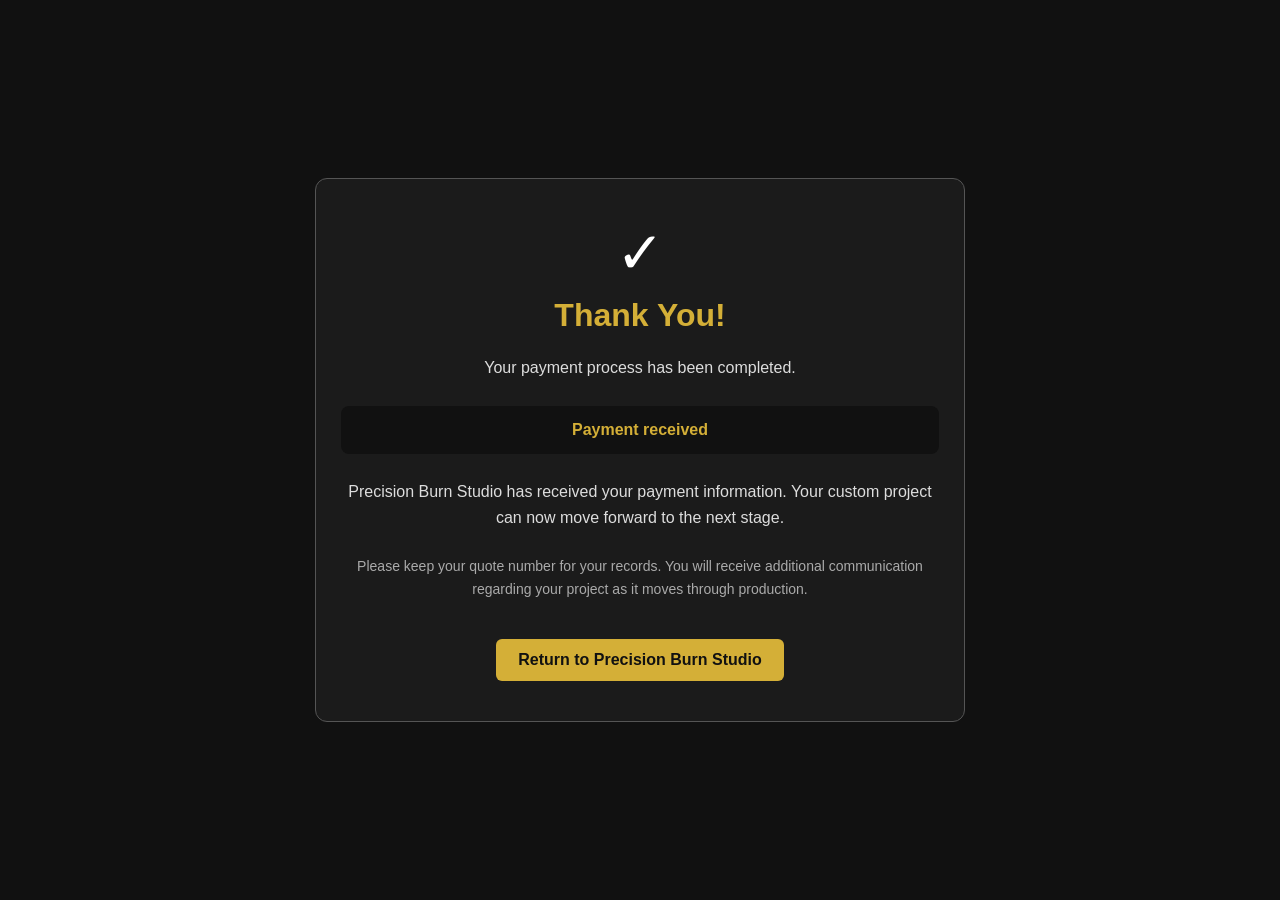
<file: payment-success.html>
<!DOCTYPE html>
<html lang="en">
<head>
  <meta charset="UTF-8">

  <meta
    name="viewport"
    content="width=device-width, initial-scale=1.0"
  >

  <title>Payment Received | Precision Burn Studio</title>

  <style>
    body {
      margin: 0;
      padding: 0;
      min-height: 100vh;
      display: flex;
      align-items: center;
      justify-content: center;
      background: #111111;
      color: #ffffff;
      font-family: Arial, Helvetica, sans-serif;
    }

    .container {
      width: 90%;
      max-width: 650px;
      padding: 40px 25px;
      text-align: center;
      background: #1b1b1b;
      border: 1px solid #555555;
      border-radius: 12px;
      box-sizing: border-box;
    }

    h1 {
      margin-top: 0;
      color: #d4af37;
      font-size: 32px;
    }

    .check {
      font-size: 58px;
      margin-bottom: 10px;
    }

    p {
      line-height: 1.6;
      color: #dddddd;
    }

    .quote-number {
      margin: 25px 0;
      padding: 15px;
      background: #111111;
      border-radius: 8px;
      color: #d4af37;
      font-weight: bold;
    }

    .notice {
      font-size: 14px;
      color: #aaaaaa;
      margin-top: 25px;
    }

    a {
      display: inline-block;
      margin-top: 25px;
      padding: 12px 22px;
      background: #d4af37;
      color: #111111;
      text-decoration: none;
      font-weight: bold;
      border-radius: 6px;
    }

    a:hover {
      opacity: 0.9;
    }
  </style>
</head>

<body>

  <div class="container">

    <div class="check">✓</div>

    <h1>Thank You!</h1>

    <p>
      Your payment process has been completed.
    </p>

    <div
      class="quote-number"
      id="quoteNumber"
    >
      Quote: Loading...
    </div>

    <p>
      Precision Burn Studio has received your payment information.
      Your custom project can now move forward to the next stage.
    </p>

    <p class="notice">
      Please keep your quote number for your records.
      You will receive additional communication regarding your project
      as it moves through production.
    </p>

    <a href="index.html">
      Return to Precision Burn Studio
    </a>

  </div>

  <script>
    const params =
      new URLSearchParams(window.location.search);

    const quote =
      params.get("quote");

    const quoteNumber =
      document.getElementById("quoteNumber");

    if (quote) {
      quoteNumber.textContent =
        "Quote: " + quote;
    } else {
      quoteNumber.textContent =
        "Payment received";
    }
  </script>

</body>
</html>
</file>
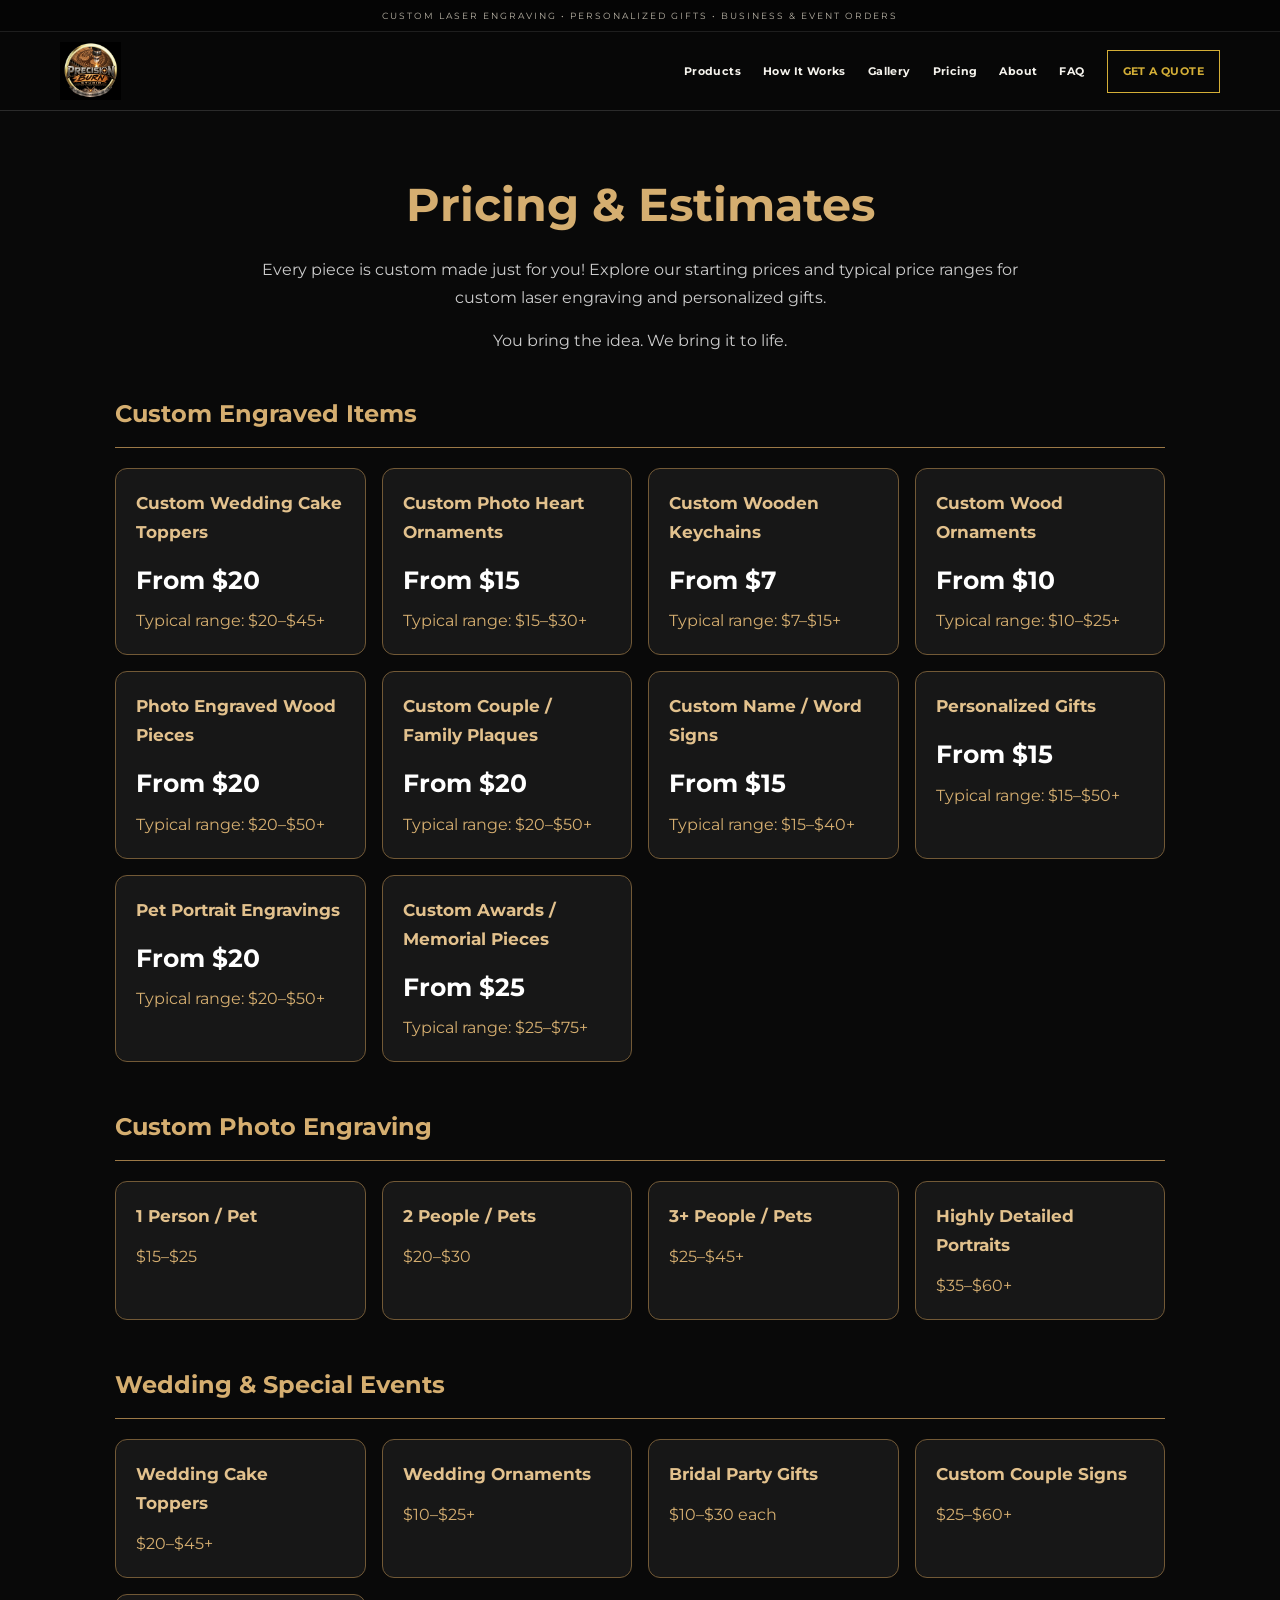
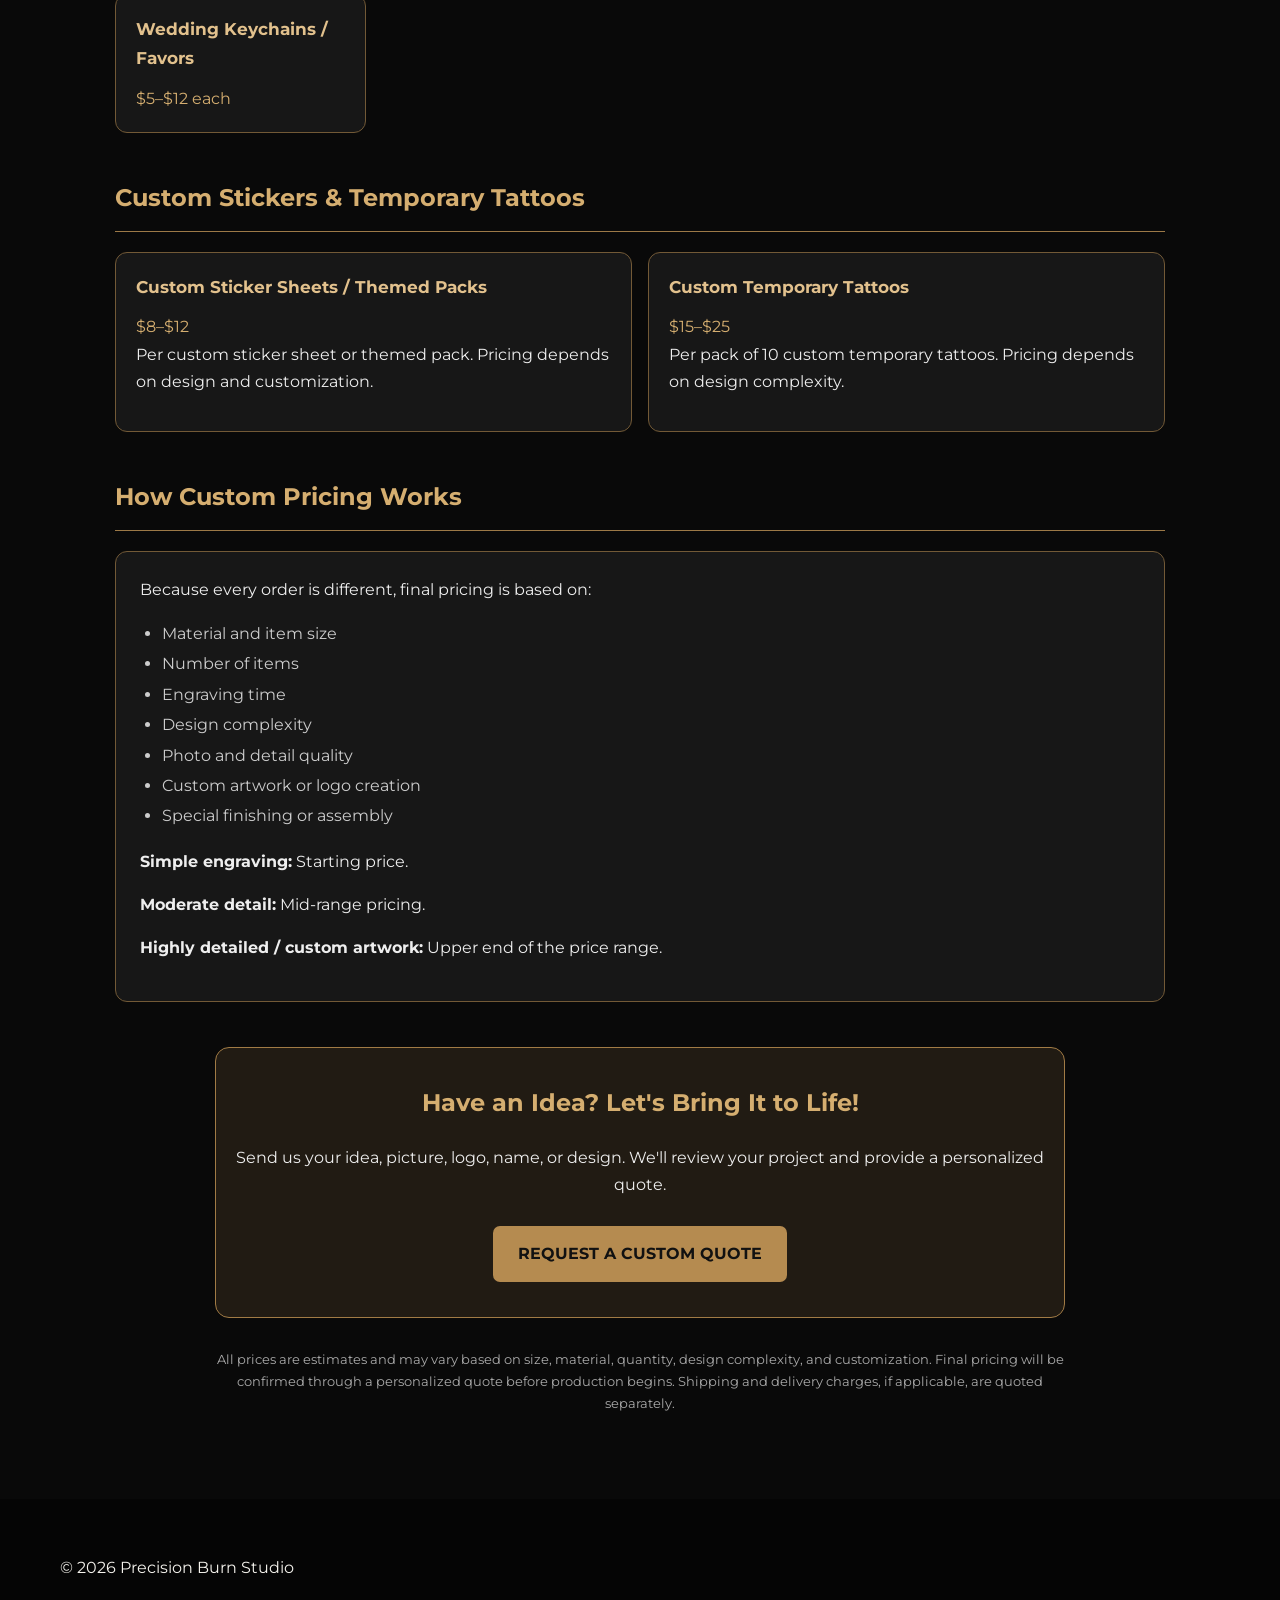
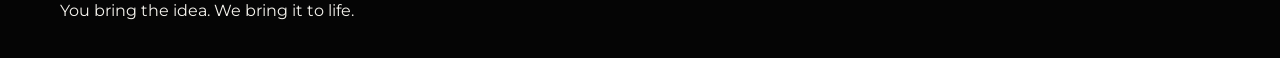
<file: pricing.html>
<!DOCTYPE html>
<html lang="en">
<head>
<meta charset="UTF-8">
<meta name="viewport" content="width=device-width, initial-scale=1.0">
<meta name="description" content="Explore Precision Burn Studio custom laser engraving prices, personalized gifts, photo engraving and wedding pricing.">
<title>Pricing & Estimates | Precision Burn Studio</title>
<link rel="stylesheet" href="styles.css">

<style>
.pricing-page {
  padding: 55px 20px;
  color: #eee;
}

.pricing-page .pricing-intro {
  text-align: center;
  max-width: 800px;
  margin: 0 auto 40px;
}

.pricing-page h1,
.pricing-page h2 {
  color: #d5ae70;
}

.pricing-page h1 {
  font-size: clamp(32px, 5vw, 46px);
  margin-bottom: 12px;
}

.pricing-page .intro-text {
  color: #ccc;
  line-height: 1.7;
}

.pricing-page .pricing-section {
  max-width: 1050px;
  margin: 0 auto 45px;
}

.pricing-page .pricing-section h2 {
  border-bottom: 1px solid #9c7947;
  padding-bottom: 12px;
  margin-bottom: 20px;
}

.pricing-page .pricing-grid {
  display: grid;
  grid-template-columns: repeat(auto-fit, minmax(240px, 1fr));
  gap: 16px;
}

.pricing-page .price-card {
  background: #171717;
  border: 1px solid #725936;
  border-radius: 12px;
  padding: 20px;
}

.pricing-page .price-card h3 {
  color: #e2c18d;
  font-size: 17px;
  margin: 0 0 12px;
}

.pricing-page .starting-price {
  color: #fff;
  font-size: 25px;
  font-weight: bold;
}

.pricing-page .price-range {
  color: #d5ae70;
  margin-top: 6px;
}

.pricing-page .price-note {
  color: #aaa;
  font-size: 13px;
  line-height: 1.5;
  margin-top: 10px;
}

.pricing-page .detail-panel {
  background: #171717;
  border: 1px solid #725936;
  border-radius: 12px;
  padding: 24px;
  margin-bottom: 20px;
}

.pricing-page .detail-panel ul {
  color: #ccc;
  line-height: 1.9;
  padding-left: 22px;
}

.pricing-page .pricing-cta {
  text-align: center;
  background: #211b13;
  border: 1px solid #a17b45;
  border-radius: 14px;
  padding: 35px 20px;
  max-width: 850px;
  margin: 0 auto;
}

.pricing-page .pricing-cta h2 {
  border: 0;
}

.pricing-page .pricing-button {
  display: inline-block;
  background: #b58b50;
  color: #111;
  padding: 14px 25px;
  border-radius: 7px;
  font-weight: bold;
  text-decoration: none;
  margin-top: 12px;
}

.pricing-page .pricing-button:hover {
  background: #d5ae70;
}

.pricing-page .disclaimer {
  color: #aaa;
  font-size: 13px;
  line-height: 1.7;
  text-align: center;
  max-width: 850px;
  margin: 30px auto;
}
</style>
</head>

<body>

<div class="topbar">
CUSTOM LASER ENGRAVING • PERSONALIZED GIFTS • BUSINESS & EVENT ORDERS
</div>

<header class="header">
  <div class="wrap navwrap">
    <a class="brand" href="index.html" aria-label="Precision Burn Studio home">
      <img src="assets/precision-burn-studio-logo.png" alt="Precision Burn Studio logo">
    </a>

    <button class="hamburger" aria-label="Open menu" aria-expanded="false">☰</button>

    <nav class="nav">
      <a href="index.html#products">Products</a>
      <a href="index.html#process">How It Works</a>
      <a href="index.html#gallery">Gallery</a>
      <a href="pricing.html">Pricing</a>
      <a href="index.html#about">About</a>
      <a href="index.html#faq">FAQ</a>
      <a class="navbutton" href="custom-order.html">GET A QUOTE</a>
    </nav>
  </div>
</header>

<main class="pricing-page">

  <section class="pricing-intro">
    <h1>Pricing & Estimates</h1>
    <p class="intro-text">
      Every piece is custom made just for you!
      Explore our starting prices and typical price ranges
      for custom laser engraving and personalized gifts.
    </p>
    <p class="intro-text">
      You bring the idea. We bring it to life.
    </p>
  </section>

  <section class="pricing-section">
    <h2>Custom Engraved Items</h2>

    <div class="pricing-grid">

      <div class="price-card">
        <h3>Custom Wedding Cake Toppers</h3>
        <div class="starting-price">From $20</div>
        <div class="price-range">Typical range: $20–$45+</div>
      </div>

      <div class="price-card">
        <h3>Custom Photo Heart Ornaments</h3>
        <div class="starting-price">From $15</div>
        <div class="price-range">Typical range: $15–$30+</div>
      </div>

      <div class="price-card">
        <h3>Custom Wooden Keychains</h3>
        <div class="starting-price">From $7</div>
        <div class="price-range">Typical range: $7–$15+</div>
      </div>

      <div class="price-card">
        <h3>Custom Wood Ornaments</h3>
        <div class="starting-price">From $10</div>
        <div class="price-range">Typical range: $10–$25+</div>
      </div>

      <div class="price-card">
        <h3>Photo Engraved Wood Pieces</h3>
        <div class="starting-price">From $20</div>
        <div class="price-range">Typical range: $20–$50+</div>
      </div>

      <div class="price-card">
        <h3>Custom Couple / Family Plaques</h3>
        <div class="starting-price">From $20</div>
        <div class="price-range">Typical range: $20–$50+</div>
      </div>

      <div class="price-card">
        <h3>Custom Name / Word Signs</h3>
        <div class="starting-price">From $15</div>
        <div class="price-range">Typical range: $15–$40+</div>
      </div>

      <div class="price-card">
        <h3>Personalized Gifts</h3>
        <div class="starting-price">From $15</div>
        <div class="price-range">Typical range: $15–$50+</div>
      </div>

      <div class="price-card">
        <h3>Pet Portrait Engravings</h3>
        <div class="starting-price">From $20</div>
        <div class="price-range">Typical range: $20–$50+</div>
      </div>

      <div class="price-card">
        <h3>Custom Awards / Memorial Pieces</h3>
        <div class="starting-price">From $25</div>
        <div class="price-range">Typical range: $25–$75+</div>
      </div>

    </div>
  </section>

  <section class="pricing-section">
    <h2>Custom Photo Engraving</h2>

    <div class="pricing-grid">

      <div class="price-card">
        <h3>1 Person / Pet</h3>
        <div class="price-range">$15–$25</div>
      </div>

      <div class="price-card">
        <h3>2 People / Pets</h3>
        <div class="price-range">$20–$30</div>
      </div>

      <div class="price-card">
        <h3>3+ People / Pets</h3>
        <div class="price-range">$25–$45+</div>
      </div>

      <div class="price-card">
        <h3>Highly Detailed Portraits</h3>
        <div class="price-range">$35–$60+</div>
      </div>

    </div>
  </section>

  <section class="pricing-section">
    <h2>Wedding & Special Events</h2>

    <div class="pricing-grid">

      <div class="price-card">
        <h3>Wedding Cake Toppers</h3>
        <div class="price-range">$20–$45+</div>
      </div>

      <div class="price-card">
        <h3>Wedding Ornaments</h3>
        <div class="price-range">$10–$25+</div>
      </div>

      <div class="price-card">
        <h3>Bridal Party Gifts</h3>
        <div class="price-range">$10–$30 each</div>
      </div>

      <div class="price-card">
        <h3>Custom Couple Signs</h3>
        <div class="price-range">$25–$60+</div>
      </div>

      <div class="price-card">
        <h3>Wedding Keychains / Favors</h3>
        <div class="price-range">$5–$12 each</div>
      </div>

    </div>
  </section>
<section class="pricing-section">
    <h2>Custom Stickers & Temporary Tattoos</h2>

    <div class="pricing-grid">

      <div class="price-card">
        <h3>Custom Sticker Sheets / Themed Packs</h3>
        <div class="price-range">$8–$12</div>
        <p>Per custom sticker sheet or themed pack. Pricing depends on design and customization.</p>
      </div>

      <div class="price-card">
        <h3>Custom Temporary Tattoos</h3>
        <div class="price-range">$15–$25</div>
        <p>Per pack of 10 custom temporary tattoos. Pricing depends on design complexity.</p>
      </div>

    </div>
  </section>
  <section class="pricing-section">
    <h2>How Custom Pricing Works</h2>

    <div class="detail-panel">
      <p>
        Because every order is different, final pricing is based on:
      </p>

      <ul>
        <li>Material and item size</li>
        <li>Number of items</li>
        <li>Engraving time</li>
        <li>Design complexity</li>
        <li>Photo and detail quality</li>
        <li>Custom artwork or logo creation</li>
        <li>Special finishing or assembly</li>
      </ul>

      <p><strong>Simple engraving:</strong> Starting price.</p>
      <p><strong>Moderate detail:</strong> Mid-range pricing.</p>
      <p><strong>Highly detailed / custom artwork:</strong> Upper end of the price range.</p>
    </div>
  </section>

  <section class="pricing-cta">
    <h2>Have an Idea? Let's Bring It to Life!</h2>
    <p>
      Send us your idea, picture, logo, name, or design.
      We'll review your project and provide a personalized quote.
    </p>
    <a class="pricing-button" href="custom-order.html">
      REQUEST A CUSTOM QUOTE
    </a>
  </section>

  <p class="disclaimer">
    All prices are estimates and may vary based on size, material,
    quantity, design complexity, and customization.
    Final pricing will be confirmed through a personalized quote
    before production begins. Shipping and delivery charges, if
    applicable, are quoted separately.
  </p>

</main>

<footer class="footer">
  <div class="wrap">
    <p>© 2026 Precision Burn Studio</p>
    <p>You bring the idea. We bring it to life.</p>
  </div>
</footer>

<script>
const menuButton = document.querySelector(".hamburger");
const navigation = document.querySelector(".nav");

if (menuButton && navigation) {
  menuButton.addEventListener("click", () => {
    const isOpen = navigation.classList.toggle("open");
    menuButton.setAttribute("aria-expanded", isOpen);
  });
}
</script>

</body>
</html>
</file>
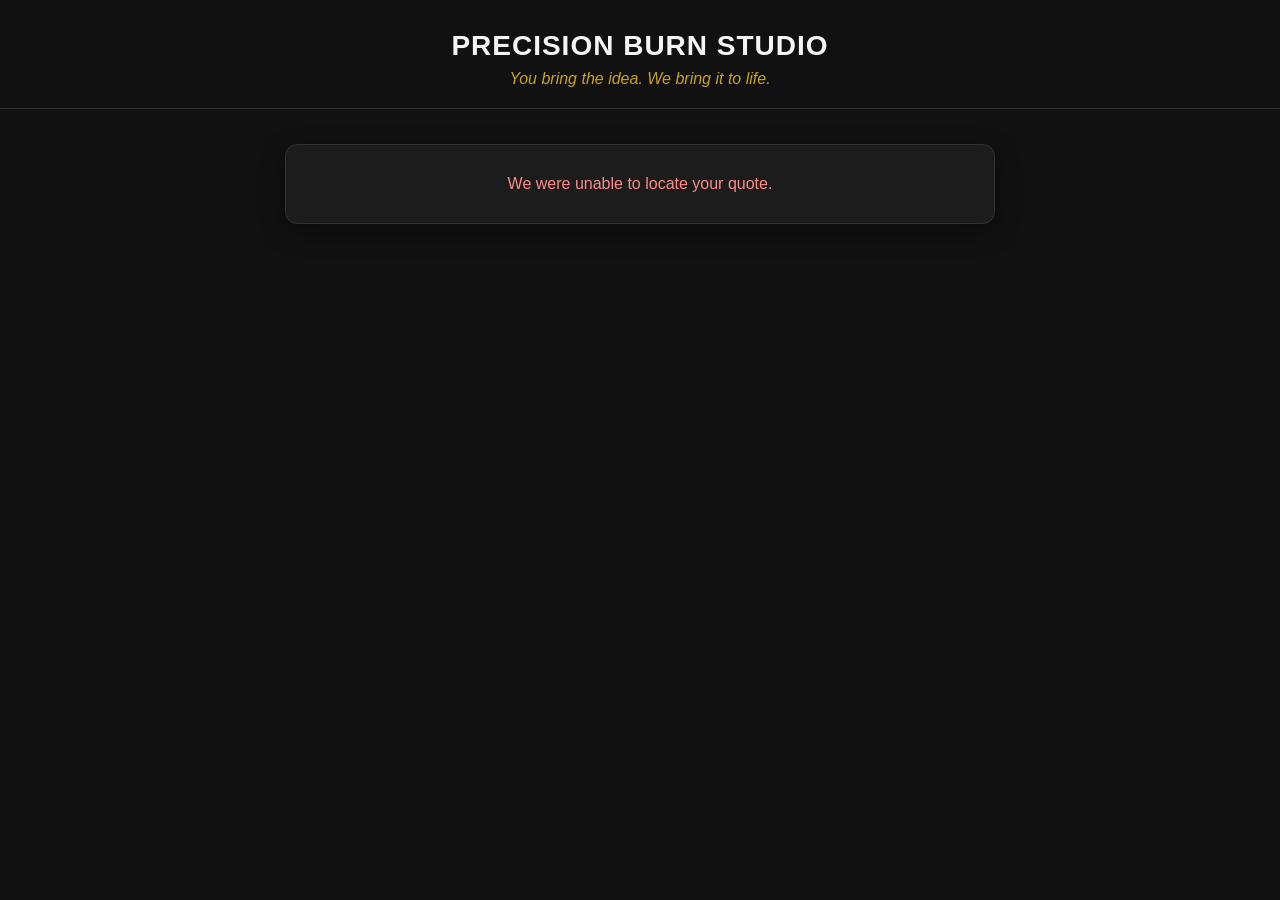
<file: quote-approval.html>
<!DOCTYPE html>
<html lang="en">
<head>
  <meta charset="UTF-8">
  <meta name="viewport" content="width=device-width, initial-scale=1.0">

  <title>Quote Approval | Precision Burn Studio</title>

  <style>
    * {
      box-sizing: border-box;
    }

    body {
      margin: 0;
      font-family: Arial, Helvetica, sans-serif;
      background: #111111;
      color: #f5f5f5;
    }

    .header {
      text-align: center;
      padding: 30px 20px 20px;
      border-bottom: 1px solid #333;
    }

    .header h1 {
      margin: 0;
      font-size: 28px;
      letter-spacing: 1px;
    }

    .tagline {
      margin-top: 8px;
      color: #c9a227;
      font-style: italic;
    }

    .container {
      max-width: 750px;
      margin: 35px auto;
      padding: 0 20px;
    }

    .card {
      background: #1c1c1c;
      border: 1px solid #333;
      border-radius: 12px;
      padding: 25px;
      box-shadow: 0 8px 25px rgba(0,0,0,0.35);
    }

    h2 {
      margin-top: 0;
      color: #c9a227;
    }

    .quote-number {
      color: #bbb;
      margin-bottom: 25px;
    }

    .section {
      margin-top: 25px;
      padding-top: 20px;
      border-top: 1px solid #333;
    }

    .row {
      display: flex;
      justify-content: space-between;
      gap: 20px;
      padding: 8px 0;
    }

    .label {
      color: #aaa;
    }

    .value {
      text-align: right;
    }

    .total {
      font-size: 22px;
      font-weight: bold;
      color: #c9a227;
      margin-top: 10px;
    }

    .terms {
      margin-top: 30px;
      background: #151515;
      border: 1px solid #333;
      border-radius: 8px;
      padding: 18px;
      line-height: 1.6;
      font-size: 14px;
    }

    .checkbox {
      display: flex;
      gap: 10px;
      align-items: flex-start;
      margin-top: 20px;
      line-height: 1.5;
    }

    .checkbox input {
      margin-top: 5px;
      transform: scale(1.2);
    }

    button {
      width: 100%;
      margin-top: 25px;
      padding: 16px;
      border: none;
      border-radius: 8px;
      background: #c9a227;
      color: #111;
      font-size: 17px;
      font-weight: bold;
      cursor: pointer;
    }

    button:hover {
      opacity: 0.9;
    }

    button:disabled {
      opacity: 0.5;
      cursor: not-allowed;
    }

    .message {
      text-align: center;
      padding: 30px 10px;
      color: #ccc;
    }

    .error {
      color: #ff8a8a;
    }

    .loading {
      color: #c9a227;
    }

    .status-paid {
  color: #7CFC00;
  font-size: 20px;
  font-weight: bold;
}

.status-expired {
  color: #ff8a8a;
  font-size: 20px;
  font-weight: bold;
}

    .status-cancelled {
  color: #ff8a8a;
  font-size: 20px;
  font-weight: bold;
}

    @media (max-width: 600px) {
      .row {
        flex-direction: column;
        gap: 3px;
      }

      .value {
        text-align: left;
      }
    }
    .order-tracking {
  margin-top: 20px;
  padding: 18px;
  border: 1px solid #b89445;
  border-radius: 8px;
  background: #1b1b1b;
  color: #f2f2f2;
}

.order-tracking h3 {
  margin-top: 0;
  color: #d4af5a;
}

.order-tracking p {
  margin: 10px 0;
  overflow-wrap: anywhere;
}

  </style>
</head>

<body>

  <header class="header">
    <h1>PRECISION BURN STUDIO</h1>
    <div class="tagline">You bring the idea. We bring it to life.</div>
  </header>

  <main class="container">

    <div id="loading" class="card message loading">
      Loading your quote...
    </div>

    <div id="error" class="card message error" style="display:none;">
      We were unable to locate your quote.
    </div>

    <div id="quoteCard" class="card" style="display:none;">

      <h2>Custom Quote</h2>

      <div class="quote-number">
        Quote #: <strong id="quoteNumber"></strong>
      </div>

      <div class="row">
        <span class="label">Customer</span>
        <span class="value" id="customerName"></span>
      </div>

      <div class="section">

        <div class="row">
          <span class="label">Project Type</span>
          <span class="value" id="projectType"></span>
        </div>

        <div class="row">
          <span class="label">Description</span>
          <span class="value" id="description"></span>
        </div>

        <div class="row">
          <span class="label">Personalization</span>
          <span class="value" id="personalization"></span>
        </div>

        <div class="row">
          <span class="label">Quantity</span>
          <span class="value" id="quantity"></span>
        </div>

        <div class="row">
          <span class="label">Size</span>
          <span class="value" id="size"></span>
        </div>

        <div class="row">
          <span class="label">Material</span>
          <span class="value" id="material"></span>
        </div>

      </div>

      <div class="section">

        <div class="row">
          <span class="label">Subtotal</span>
          <span class="value" id="subtotal"></span>
        </div>

        <div class="row">
          <span class="label">Delivery</span>
          <span class="value" id="delivery"></span>
        </div>

        <div class="row">
          <span class="label">Shipping</span>
          <span class="value" id="shipping"></span>
        </div>

        <div class="row total">
          <span>Total</span>
          <span id="total"></span>
        </div>

      </div>

      <div class="section">

        <div class="row">
          <span class="label">Quote Expires</span>
          <span class="value" id="expires"></span>
        </div>

      </div>

      <div id="quoteStatus" class="message" style="display:none;">
</div>
<div id="orderTracking" class="order-tracking">
  <h3>Order Tracking</h3>

  <p>
    <strong>Payment:</strong>
    <span id="trackingPayment">Loading...</span>
  </p>

   <p>
    <strong>Production:</strong>
    <span id="trackingProduction">Loading...</span>
  </p>

  <p id="trackingProductionMessage">
    Your production status will appear here.
  </p>

  <p id="trackingCompletionRow" style="display:none;">
    <strong>Preferred Completion:</strong>
    <span id="trackingCompletion"></span>
  </p>
</div>
      <div id="shippingTracking" class="order-tracking">

  <h3>Shipping Information</h3>

  <p>
    <strong>Carrier:</strong>
    <span id="trackingCarrier">Checking...</span>
  </p>

  <p>
    <strong>Tracking Number:</strong>
    <span id="trackingNumber">Checking...</span>
  </p>

  <p id="trackingLinkRow" style="display:none;">
    <strong>Tracking Link:</strong>
    <a
      id="trackingLink"
      href="#"
      target="_blank"
      rel="noopener noreferrer"
      style="color:#d4af5a;"
    >
      Track Your Package
    </a>
  </p>

  <p>
    <strong>Shipping Status:</strong>
    <span id="trackingShippingStatus">Checking...</span>
  </p>

  <p>
    <strong>Shipment Date:</strong>
    <span id="trackingShipmentDate">Checking...</span>
  </p>

  <p id="trackingShippingMessage">
    Checking for shipment information...
  </p>

</div>
      <div class="terms">
        <strong>Custom Order Terms</strong>
        <br><br>

        By completing payment, you agree to the following:

        <br><br>

        Custom products are made specifically to your approved specifications.
        You are responsible for ensuring all names, dates, wording, images,
        measurements, and personalization details you provide are correct.

        <br><br>

        Once an order or design is approved, changes may not be possible without
        additional charges.

        <br><br>

        Full payment is required before production begins.

        <br><br>

        Due to the custom nature of our products, custom orders are final sale
        and are not eligible for returns, refunds, or exchanges due to changes
        of mind, customer-provided errors, or dissatisfaction with an approved design.

        <br><br>

        If Precision Burn Studio makes an error that differs from the approved
        order, please contact us so the matter can be reviewed.

        <br><br>

        Estimated production and delivery times may vary due to project
        complexity, material availability, shipping, or circumstances beyond
        our control.

        <br><br>

        Quotes are valid for 14 days unless otherwise stated.
      </div>

      <label class="checkbox">
        <input type="checkbox" id="agreement">
        <span>
          I have reviewed my quote and agree to the Custom Order Terms.
        </span>
      </label>

      <button id="payButton" disabled>
        APPROVE QUOTE & PAY
      </button>

    </div>

  </main>

  <script>
    const SUPABASE_URL =
      "https://novkaqylwqdtwceypyrk.supabase.co";

    /*
      IMPORTANT:
      Replace the value below with your Supabase
      Publishable/Anonymous key.

      DO NOT put your Supabase secret/service-role key here.
      DO NOT put your Stripe secret key here.
    */
    const SUPABASE_ANON_KEY =
      "eyJhbGciOiJIUzI1NiIsInR5cCI6IkpXVCJ9.eyJpc3MiOiJzdXBhYmFzZSIsInJlZiI6Im5vdmthcXlsd3FkdHdjZXlweXJrIiwicm9sZSI6ImFub24iLCJpYXQiOjE3OTAwMDk5NDMsImV4cCI6MjEwNTU4NTk0M30.5byp2I56KsiZ9NceDOBBUgTK_e5oR3P9It8lABbgd8M";


    function money(value) {
      if (value === null || value === undefined || value === "") {
        return "$0.00";
      }

      return "$" + Number(value).toFixed(2);
    }


    function text(value) {
      return value === null || value === undefined || value === ""
        ? "—"
        : value;
    }
function updateOrderTracking(quote) {
  const payment = String(quote.payment_status || "UNPAID")
    .trim()
    .toUpperCase();

  const production = String(
    quote.production_status || "NOT STARTED"
  )
    .trim()
    .toUpperCase()
    .replace(/_/g, " ");

  let paymentMessage = payment;

  if (payment === "PAID") {
    paymentMessage = "Payment received";
  } else if (payment === "UNPAID") {
    paymentMessage = "Awaiting payment";
  } else if (payment === "PENDING") {
    paymentMessage = "Payment processing";
  } else if (payment === "FAILED") {
    paymentMessage = "Payment unsuccessful";
  } else if (payment === "CANCELED" || payment === "CANCELLED") {
    paymentMessage = "Payment canceled";
  }

  document.getElementById("trackingPayment").textContent =
    paymentMessage;

  const productionMessages = {
    "NOT STARTED": {
      title: "Order Received",
      message: "Your order is awaiting the start of production."
    },
    "DESIGNING": {
      title: "Designing Your Item",
      message: "Your custom design is being prepared."
    },
    "READY FOR PRODUCTION": {
      title: "Ready for Production",
      message: "Your design is ready, and your item is next in line to be made."
    },
    "IN PRODUCTION": {
      title: "In Production",
      message: "Your custom item is being made."
    },
    "ENGRAVING / ASSEMBLY": {
      title: "Engraving and Assembly",
      message: "Your item is being engraved and assembled."
    },
    "QUALITY CHECK": {
      title: "Quality Check",
      message: "Your item is being checked to make sure it meets our quality standards."
    },
    "READY FOR DELIVERY": {
      title: "Ready for Delivery",
      message: "Your order is finished and ready for delivery or its next shipping step."
    },
    "SHIPPED": {
      title: "Shipped",
      message: "Your order has been shipped."
    },
    "COMPLETED": {
      title: "Order Completed",
      message: "Your order is complete. Thank you for choosing Precision Burn Studio!"
    }
  };

  const productionInfo = productionMessages[production] || {
    title: production,
    message: "Your order's production status has been updated."
  };

  document.getElementById("trackingProduction").textContent =
    productionInfo.title;

  const productionMessageElement =
    document.getElementById("trackingProductionMessage");

  if (productionMessageElement) {
    productionMessageElement.textContent = productionInfo.message;
  }

  const completionRow =
    document.getElementById("trackingCompletionRow");

  if (quote.preferred_completion_date) {
    document.getElementById("trackingCompletion").textContent =
      quote.preferred_completion_date;

    completionRow.style.display = "block";
  } else {
    completionRow.style.display = "none";
  }
}
async function loadCustomerShipping(token) {

  const carrierElement =
    document.getElementById("trackingCarrier");

  const numberElement =
    document.getElementById("trackingNumber");

  const statusElement =
    document.getElementById("trackingShippingStatus");

  const dateElement =
    document.getElementById("trackingShipmentDate");

  const messageElement =
    document.getElementById("trackingShippingMessage");

  const linkRow =
    document.getElementById("trackingLinkRow");

  const trackingLink =
    document.getElementById("trackingLink");

  try {

    const response = await fetch(
      SUPABASE_URL + "/rest/v1/rpc/get_customer_shipment",
      {
        method: "POST",

        headers: {
          "Content-Type": "application/json",
          "apikey": SUPABASE_ANON_KEY,
          "Authorization": "Bearer " + SUPABASE_ANON_KEY
        },

        body: JSON.stringify({
          p_token: token
        })
      }
    );

    if (!response.ok) {
      throw new Error("Unable to retrieve shipping information.");
    }

    const data = await response.json();

    if (!data || data.length === 0) {

      carrierElement.textContent = "Not shipped yet";
      numberElement.textContent = "—";
      statusElement.textContent = "Awaiting shipment";
      dateElement.textContent = "—";

      messageElement.textContent =
        "Shipping information will appear here once your order ships.";

      return;
    }

    const shipment = data[0];

    carrierElement.textContent =
      text(shipment.shipping_carrier);

    numberElement.textContent =
      text(shipment.tracking_number);

    const shippingStatusLabels = {
  LABEL_CREATED: "Shipping Label Created",
  SHIPPED: "Shipped",
  IN_TRANSIT: "In Transit",
  OUT_FOR_DELIVERY: "Out for Delivery",
  DELIVERED: "Delivered",
  EXCEPTION: "Delivery Exception",
  RETURNED: "Returned to Sender"
};

const rawShippingStatus = text(shipment.shipping_status);

statusElement.textContent =
  shippingStatusLabels[rawShippingStatus] ||
  rawShippingStatus.replace(/_/g, " ");

    if (shipment.shipment_date) {
      dateElement.textContent =
        new Date(shipment.shipment_date).toLocaleDateString();
    } else {
      dateElement.textContent = "—";
    }

  trackingLink.removeAttribute("href");
linkRow.style.display = "none";

const trackingNumber = text(shipment.tracking_number).trim();
const carrier = text(shipment.shipping_carrier).trim().toUpperCase();

let trackingUrl = shipment.tracking_url
  ? String(shipment.tracking_url).trim()
  : "";

if (!trackingUrl && trackingNumber) {

  if (carrier === "USPS") {
    trackingUrl =
      "https://tools.usps.com/go/TrackConfirmAction?tLabels=" +
      encodeURIComponent(trackingNumber);

  } else if (carrier === "UPS") {
    trackingUrl =
      "https://www.ups.com/track?tracknum=" +
      encodeURIComponent(trackingNumber);

  } else if (carrier === "FEDEX") {
    trackingUrl =
      "https://www.fedex.com/fedextrack/?trknbr=" +
      encodeURIComponent(trackingNumber);
  }

}
if (trackingUrl) {
  try {
    const url = new URL(trackingUrl);

    if (url.protocol === "https:" || url.protocol === "http:") {
      trackingLink.href = url.href;
      linkRow.style.display = "block";
    }
  } catch (error) {
    trackingLink.removeAttribute("href");
    linkRow.style.display = "none";
  }
}
if (trackingUrl) {

  try {
    const url = new URL(trackingUrl);

    if (
      url.protocol === "https:" ||
      url.protocol === "http:"
    ) {
      trackingLink.href = url.href;
      linkRow.style.display = "block";
    }

  } catch {
    linkRow.style.display = "none";
  }

}

    messageElement.textContent =
      "Your shipping information has been updated.";

  } catch (error) {

    console.error("Customer shipping lookup error:", error);

    carrierElement.textContent = "Unavailable";
    numberElement.textContent = "—";
    statusElement.textContent = "Unavailable";
    dateElement.textContent = "—";

    messageElement.textContent =
      "We couldn't load your shipping information. Please refresh the page.";

  }
}

    async function loadQuote() {

      const params = new URLSearchParams(window.location.search);
      const token = params.get("token");

      if (!token) {
        showError();
        return;
      }

      try {

        const response = await fetch(
          SUPABASE_URL +
          "/rest/v1/rpc/get_customer_quote",
          {
            method: "POST",

            headers: {
              "Content-Type": "application/json",
              "apikey": SUPABASE_ANON_KEY,
              "Authorization": "Bearer " + SUPABASE_ANON_KEY
            },

            body: JSON.stringify({
              p_token: token
            })
          }
        );

        if (!response.ok) {
          throw new Error("Unable to retrieve quote.");
        }

        const data = await response.json();

        if (!data || data.length === 0) {
          showError();
          return;
        }

        const quote = data[0];
updateOrderTracking(quote);
        loadCustomerShipping(token);
        document.getElementById("quoteNumber").textContent =
          text(quote.quote_number);

        document.getElementById("customerName").textContent =
          text(quote.customer_name);

        document.getElementById("projectType").textContent =
          text(quote.project_type);

        document.getElementById("description").textContent =
          text(quote.project_description);

        document.getElementById("personalization").textContent =
          text(quote.personalization);

        document.getElementById("quantity").textContent =
          text(quote.quantity);

        document.getElementById("size").textContent =
          text(quote.size);

        document.getElementById("material").textContent =
          text(quote.material);

        document.getElementById("subtotal").textContent =
          money(quote.subtotal);

        document.getElementById("delivery").textContent =
          money(quote.delivery_fee);

        document.getElementById("shipping").textContent =
          money(quote.shipping_cost);

        document.getElementById("total").textContent =
          money(quote.total);

        if (quote.expires_at) {
  document.getElementById("expires").textContent =
    new Date(quote.expires_at).toLocaleDateString();
} else {
  document.getElementById("expires").textContent = "—";
}

// Check payment, cancellation, and expiration status.
const quoteStatus =
  document.getElementById("quoteStatus");

const agreement =
  document.getElementById("agreement");

const payButton =
  document.getElementById("payButton");

const paymentStatus =
  quote.payment_status
    ? quote.payment_status.toUpperCase()
    : "";

const quoteStatusValue =
  quote.status
    ? quote.status.toUpperCase()
    : "";

let quoteExpired = false;

if (quote.expires_at) {
  const expirationTime =
    new Date(quote.expires_at).getTime();

  quoteExpired =
    !Number.isFinite(expirationTime) ||
    expirationTime < Date.now();
}

// Already paid
if (paymentStatus === "PAID") {

  quoteStatus.innerHTML =
    "PAYMENT COMPLETE";

  quoteStatus.className =
    "message status-paid";

  quoteStatus.style.display = "block";

  agreement.checked = false;
  agreement.disabled = true;

  payButton.style.display = "none";

}

// Cancelled
else if (quoteStatusValue === "CANCELLED") {

  quoteStatus.innerHTML =
    "QUOTE CANCELED<br><br>" +
    "<span style='font-size:14px;font-weight:normal;color:#ccc;'>" +
    "This quote has been canceled. Please contact Precision Burn Studio if you have any questions." +
    "</span>";

  quoteStatus.className =
    "message status-cancelled";

  quoteStatus.style.display = "block";

  agreement.checked = false;
  agreement.disabled = true;

  payButton.style.display = "none";

}

// Expired
else if (quoteExpired) {

  quoteStatus.innerHTML =
    "QUOTE EXPIRED<br><br>" +
    "<span style='font-size:14px;font-weight:normal;color:#ccc;'>" +
    "Please contact Precision Burn Studio for an updated quote." +
    "</span>";

  quoteStatus.className =
    "message status-expired";

  quoteStatus.style.display = "block";

  agreement.checked = false;
  agreement.disabled = true;

  payButton.style.display = "none";

}

// Valid unpaid quote
else {

  quoteStatus.style.display = "none";

  agreement.disabled = false;
  payButton.style.display = "block";
  payButton.disabled = true;

}

document.getElementById("loading").style.display = "none";
document.getElementById("quoteCard").style.display = "block";


     } catch (error) {

        console.error(error);
        showError();

      }
    }


    function showError() {
      document.getElementById("loading").style.display = "none";
      document.getElementById("quoteCard").style.display = "none";
      document.getElementById("error").style.display = "block";
    }


    document.getElementById("agreement").addEventListener(
      "change",
      function () {

        document.getElementById("payButton").disabled =
          !this.checked;

      }
    );


    document.getElementById("payButton").addEventListener(
  "click",
  async function () {

    const params =
      new URLSearchParams(window.location.search);

    const token = params.get("token");

    if (!token) {
      alert("Quote token not found.");
      return;
    }

    const button =
      document.getElementById("payButton");

    button.disabled = true;
    button.textContent = "CONNECTING TO PAYMENT...";

    try {

      const response = await fetch(
        "https://novkaqylwqdtwceypyrk.supabase.co/functions/v1/create-checkout-session",
        {
          method: "POST",

          headers: {
            "Content-Type": "application/json"
          },

          body: JSON.stringify({
            token: token
          })
        }
      );

      const data = await response.json();

      if (!response.ok || !data.success) {
        throw new Error(
          data.error ||
          "Unable to create the Stripe payment session."
        );
      }

      if (!data.checkout_url) {
        throw new Error(
          "Stripe did not return a checkout URL."
        );
      }

      window.location.href =
        data.checkout_url;

    } catch (error) {

      console.error(
        "Stripe checkout error:",
        error
      );

      alert(
        error.message ||
        "Something went wrong connecting to payment."
      );

      button.disabled = false;
      button.textContent =
        "APPROVE QUOTE & PAY";
    }

  }
);

    loadQuote();
  </script>

</body>
</html>
</file>
<file: styles.css>
@import url('https://fonts.googleapis.com/css2?family=Montserrat:wght@400;500;600;700;800;900&display=swap');

:root{--bg:#090909;--panel:#111;--panel2:#161616;--text:#f5f3ed;--muted:#aaa69d;--gold:#d4af37;--gold2:#f1d46a;--line:#2b2b2b}

*{box-sizing:border-box}
html{scroll-behavior:smooth}
body{margin:0;background:var(--bg);color:var(--text);font-family:Montserrat,Arial,sans-serif;line-height:1.7}
a{text-decoration:none;color:inherit}
.wrap{width:min(1160px,92%);margin:auto}

.topbar{text-align:center;background:#050505;color:#b9b3a6;border-bottom:1px solid #1e1e1e;padding:8px;font-size:9px;letter-spacing:2px}
.header{position:sticky;top:0;z-index:50;background:rgba(8,8,8,.96);backdrop-filter:blur(12px);border-bottom:1px solid var(--line)}
.navwrap{min-height:78px;display:flex;align-items:center;justify-content:space-between}
.logo{display:flex;align-items:center;gap:12px;letter-spacing:1px}
.logo-badge{display:grid;place-items:center;width:44px;height:44px;border:1px solid var(--gold);color:var(--gold);font-size:11px;font-weight:900}
.logo b,.logo em{display:block;font-style:normal}
.logo b{font-size:14px}
.logo em{font-size:9px;letter-spacing:4px;color:var(--gold)}
.nav{display:flex;align-items:center;gap:22px;font-size:11px;font-weight:700;letter-spacing:.4px}
.nav a:hover{color:var(--gold2)}
.navbutton{border:1px solid var(--gold);padding:11px 15px;color:var(--gold)}
.hamburger{display:none}

.hero{position:relative;overflow:hidden;min-height:78vh;background:radial-gradient(circle at 75% 30%,#3b3011 0,#171208 24%,#090909 62%)}
.hero:before{content:"";position:absolute;width:700px;height:700px;right:-300px;top:-250px;border:1px solid rgba(212,175,55,.13);border-radius:50%;box-shadow:0 0 0 80px rgba(212,175,55,.025),0 0 0 160px rgba(212,175,55,.02)}
.hero-inner{min-height:78vh;display:grid;grid-template-columns:1.2fr .8fr;align-items:center;gap:40px}
.kicker{font-size:11px;letter-spacing:3px;font-weight:800;color:var(--gold)}
h1,h2,h3,p{margin-top:0}
.hero h1{font-size:clamp(50px,8vw,96px);line-height:.92;letter-spacing:-4px;margin:22px 0}
.hero h1 span,h2 span{color:var(--gold)}
.lead{max-width:670px;color:#c3c0b8;font-size:17px}
.actions{display:flex;gap:13px;flex-wrap:wrap;margin:30px 0}
.btn{display:inline-block;border:1px solid var(--gold);padding:14px 21px;font-size:11px;font-weight:900;letter-spacing:1.2px;cursor:pointer}
.gold{background:var(--gold);color:#0a0a0a}
.gold:hover{background:var(--gold2)}
.ghost{color:#eee;border-color:#666}
.trust{display:flex;gap:18px;flex-wrap:wrap;color:#888;font-size:10px}

.laser-card{width:min(360px,90%);aspect-ratio:1/1.05;margin:auto;border:1px solid #51461f;background:linear-gradient(145deg,#1d1a10,#0d0d0d);position:relative;box-shadow:0 30px 90px rgba(0,0,0,.6)}
.laser-card:before{content:"";position:absolute;inset:22px;border:1px solid #342d18}
.laser-head{position:absolute;top:42px;left:0;right:0;text-align:center;color:#d4af37;letter-spacing:4px;font-size:12px;font-weight:900}
.laser-beam{position:absolute;left:42px;right:42px;top:98px;height:1px;background:linear-gradient(90deg,transparent,#f1d46a,transparent);box-shadow:0 0 15px #d4af37}
.laser-piece{position:absolute;left:18%;right:18%;top:38%;bottom:25%;display:grid;place-items:center;text-align:center;font-size:28px;letter-spacing:5px;font-weight:900;background:repeating-linear-gradient(135deg,#2a2412,#2a2412 2px,#1c180d 2px,#1c180d 6px);border:1px solid #675621;color:#d9bd5c}
.laser-foot{position:absolute;bottom:42px;left:0;right:0;text-align:center;color:#777;letter-spacing:4px;font-size:9px}

.intro{padding:80px 0;background:#f2efe8;color:#171717}
.split{display:grid;grid-template-columns:1fr 1fr;gap:80px}
.intro h2,.section h2,.cta h2{font-size:clamp(35px,5vw,58px);line-height:1.02;letter-spacing:-2px}
.intro p{color:#555;max-width:590px}
.arrow{color:#8c7017;font-size:12px;font-weight:900}

.section{padding:95px 0}
.dark{background:#111;border-top:1px solid #222;border-bottom:1px solid #222}
.section-head{display:flex;justify-content:space-between;align-items:end;gap:30px;margin-bottom:38px}
.section-head>p{color:#777;max-width:360px;font-size:12px}

.product-grid{display:grid;grid-template-columns:repeat(3,1fr);gap:18px}
.product{background:#0b0b0b;border:1px solid #272727;padding:16px}
.product:hover{border-color:#685720}
.num{color:var(--gold);font-size:10px;font-weight:900;margin-bottom:10px}

/* PRODUCT IMAGE AND PLACEHOLDER STYLING */
.product-photo{
height:190px;
display:grid;
place-items:center;
text-align:center;
letter-spacing:4px;
font-weight:900;
color:#aaa;
font-size:14px;
background:#171717;
border:1px solid #242424;
position:relative;
overflow:hidden;
}

/* LARGER ACTUAL PRODUCT PHOTOS */
img.product-photo{
display:block;
width:100%;
height:280px!important;
object-fit:contain!important;
background:#171717;
border:1px solid #242424;
border-radius:8px;
margin-bottom:18px;
}

.product-photo:before{content:"";position:absolute;width:160%;height:1px;background:rgba(212,175,55,.35);transform:rotate(-28deg);box-shadow:0 30px rgba(212,175,55,.08),0 -30px rgba(212,175,55,.08)}

.product h3{font-size:18px;margin:18px 0 5px}
.product p{color:#888;font-size:12px}

.process{background:#f2efe8;color:#151515}
.process .kicker{color:#967818}
.steps{display:grid;grid-template-columns:repeat(4,1fr);gap:20px}
.steps>div{border-top:2px solid #222;padding-top:18px}
.steps b{color:#9c7e18;font-size:12px}
.steps h3{font-size:17px}
.steps p{font-size:12px;color:#666}

.gallery-section{background:#0b0b0b}
.gallery{display:grid;grid-template-columns:repeat(3,1fr);gap:14px}
.gallery-tile{height:270px;display:grid;place-items:center;text-align:center;border:1px solid #2a2a2a;background:radial-gradient(circle at 50% 35%,#282318,#151515 55%,#101010);color:#716b5d;font-size:11px;letter-spacing:3px;font-weight:800}

.about p{color:#a5a29b}
.signature{color:var(--gold)!important;font-weight:800;letter-spacing:3px;font-size:10px;margin-top:30px}
.narrow{max-width:850px}

.faq{background:#151515}
.faq details{border-top:1px solid #333;padding:20px 0}
.faq details:last-child{border-bottom:1px solid #333}
.faq summary{cursor:pointer;font-size:14px;font-weight:700}
.faq details p{color:#999;font-size:12px;padding:15px 25px 0 0;margin:0}

.cta{text-align:center;padding:105px 20px;background:radial-gradient(circle at 50% 0,#332b12,#090909 65%)}
.cta p{color:#999}

.footer{padding:55px 0 18px;background:#050505}
.footer-grid{display:grid;grid-template-columns:2fr 1fr 1fr;gap:50px}
.footer h4{font-size:11px;color:var(--gold);letter-spacing:1px}
.footer-grid p,.footer-grid a{color:#777;font-size:11px}
.footer-grid a{display:block;margin:5px 0}
.copyright{border-top:1px solid #1c1c1c;margin-top:40px;padding-top:17px;color:#555;font-size:9px}

.form-hero{padding:85px 0 55px;background:radial-gradient(circle at 70%,#352b10,#090909 60%)}
.form-hero h1{font-size:clamp(45px,7vw,78px);line-height:.98;margin:18px 0}
.form-hero h1 span{color:var(--gold)}
.form-hero p{max-width:700px;color:#aaa}
.form-layout{display:grid;grid-template-columns:.75fr 1.25fr;gap:60px}
.form-intro h2{font-size:45px;line-height:1}
.form-intro p{color:#888;font-size:13px}
.note{background:#151515;border-left:3px solid var(--gold);padding:18px;color:#999;font-size:12px;margin:28px 0}
.email-note a{color:var(--gold)}
.order-form{background:#121212;border:1px solid #2b2b2b;padding:30px}
.order-form label{display:block;font-size:11px;font-weight:800;margin-bottom:17px}
.order-form input,.order-form select,.order-form textarea{width:100%;margin-top:7px;padding:13px;background:#090909;color:#eee;border:1px solid #393939;font:inherit;font-size:12px}
.order-form input:focus,.order-form select:focus,.order-form textarea:focus{outline:1px solid var(--gold);border-color:var(--gold)}
.two-fields{display:grid;grid-template-columns:1fr 1fr;gap:14px}
.order-form small{display:block;color:#666;margin-top:6px;font-weight:400}
.check{display:flex!important;gap:8px;color:#999!important}
.check input{width:auto!important;margin-top:2px}
.full{width:100%}

/* OFFICIAL PRECISION BURN STUDIO BRANDING */
.brand{display:flex;align-items:center;min-width:0}
.brand img{display:block;width:auto;height:58px;max-width:210px;object-fit:contain}
.footer-brand img{height:76px;max-width:245px}
.brand-banner{background:#030303;border-bottom:1px solid #29220f}
.brand-banner img{display:block;width:100%;height:auto;max-height:470px;object-fit:cover;margin:auto}

.hero{min-height:68vh}
.hero-inner{min-height:68vh}
.hero-message{display:flex;align-items:center;justify-content:center}
.hero-card{max-width:430px;background:rgba(14,14,14,.92);border:1px solid #51461f;padding:36px;box-shadow:0 30px 90px rgba(0,0,0,.55)}
.hero-card h2{font-size:clamp(30px,4vw,46px);line-height:1.05;margin:14px 0}
.hero-card p{color:#aaa;font-size:13px}
.section-note{margin:30px 0 0;color:#777;font-size:12px}
.section-note a{color:var(--gold)}

.about-grid{display:grid;grid-template-columns:.75fr 1.25fr;gap:75px}
.about-heading{position:sticky;top:110px;align-self:start}
.about-heading h2{font-size:clamp(38px,5vw,62px);line-height:1.02}
.about-tagline{color:var(--gold)!important;font-size:11px!important;letter-spacing:2px;text-transform:uppercase}
.about-copy p{color:#a5a29b;font-size:13px}
.about-copy h3{font-size:21px;color:#eee;margin:35px 0 10px}
.about-copy strong{color:#ddd}
.mission-close{color:var(--gold)!important;font-size:17px!important;font-weight:800;line-height:1.5;margin-top:35px}
.mission-close span{color:#eee;font-size:12px;font-weight:500}

.form-banner{display:block;width:100%;max-height:340px;object-fit:cover;border:1px solid #302710;margin-bottom:45px}
.form-hero{padding-top:45px}
.form-hero .wrap>p{font-size:15px}
.order-form .btn{font-family:inherit}
.order-form input[type=file]{padding:10px}
.order-form input[type=checkbox]{accent-color:var(--gold)}

/* TABLET AND MOBILE LAYOUT */
@media(max-width:850px){
.nav{display:none}
.hamburger{display:block;background:none;border:0;color:white;font-size:24px}
.nav.open{display:flex;position:absolute;top:78px;left:0;right:0;background:#080808;flex-direction:column;align-items:stretch;padding:15px}
.nav.open a{padding:10px}
.hero-inner{grid-template-columns:1fr}
.hero-art{display:none}
.split,.form-layout{grid-template-columns:1fr;gap:30px}
.product-grid{grid-template-columns:1fr 1fr}
.steps{grid-template-columns:1fr 1fr}
.gallery{grid-template-columns:1fr 1fr}
.footer-grid{grid-template-columns:1fr 1fr}
.desktop{display:none}

.brand img{height:50px;max-width:175px}
.brand-banner img{min-height:190px;object-fit:cover}
.hero-inner{min-height:auto;padding-top:75px;padding-bottom:75px}
.hero-message{justify-content:flex-start}
.about-grid{grid-template-columns:1fr;gap:35px}
.about-heading{position:static}
.form-banner{max-height:250px;margin-bottom:30px}
}

/* SMALL PHONE LAYOUT */
@media(max-width:560px){
.product-grid,.steps,.gallery,.two-fields,.footer-grid{grid-template-columns:1fr}
.hero h1{font-size:56px}
.section{padding:70px 0}
.section-head{display:block}
.section-head .arrow{display:inline-block;margin-top:10px}
.topbar{font-size:7px}
.intro{padding:60px 0}

img.product-photo{height:250px!important}

.brand img{height:46px;max-width:155px}
.brand-banner img{min-height:145px}
.hero-card{padding:25px}
.form-banner{min-height:150px;object-fit:cover}
}
</file>
